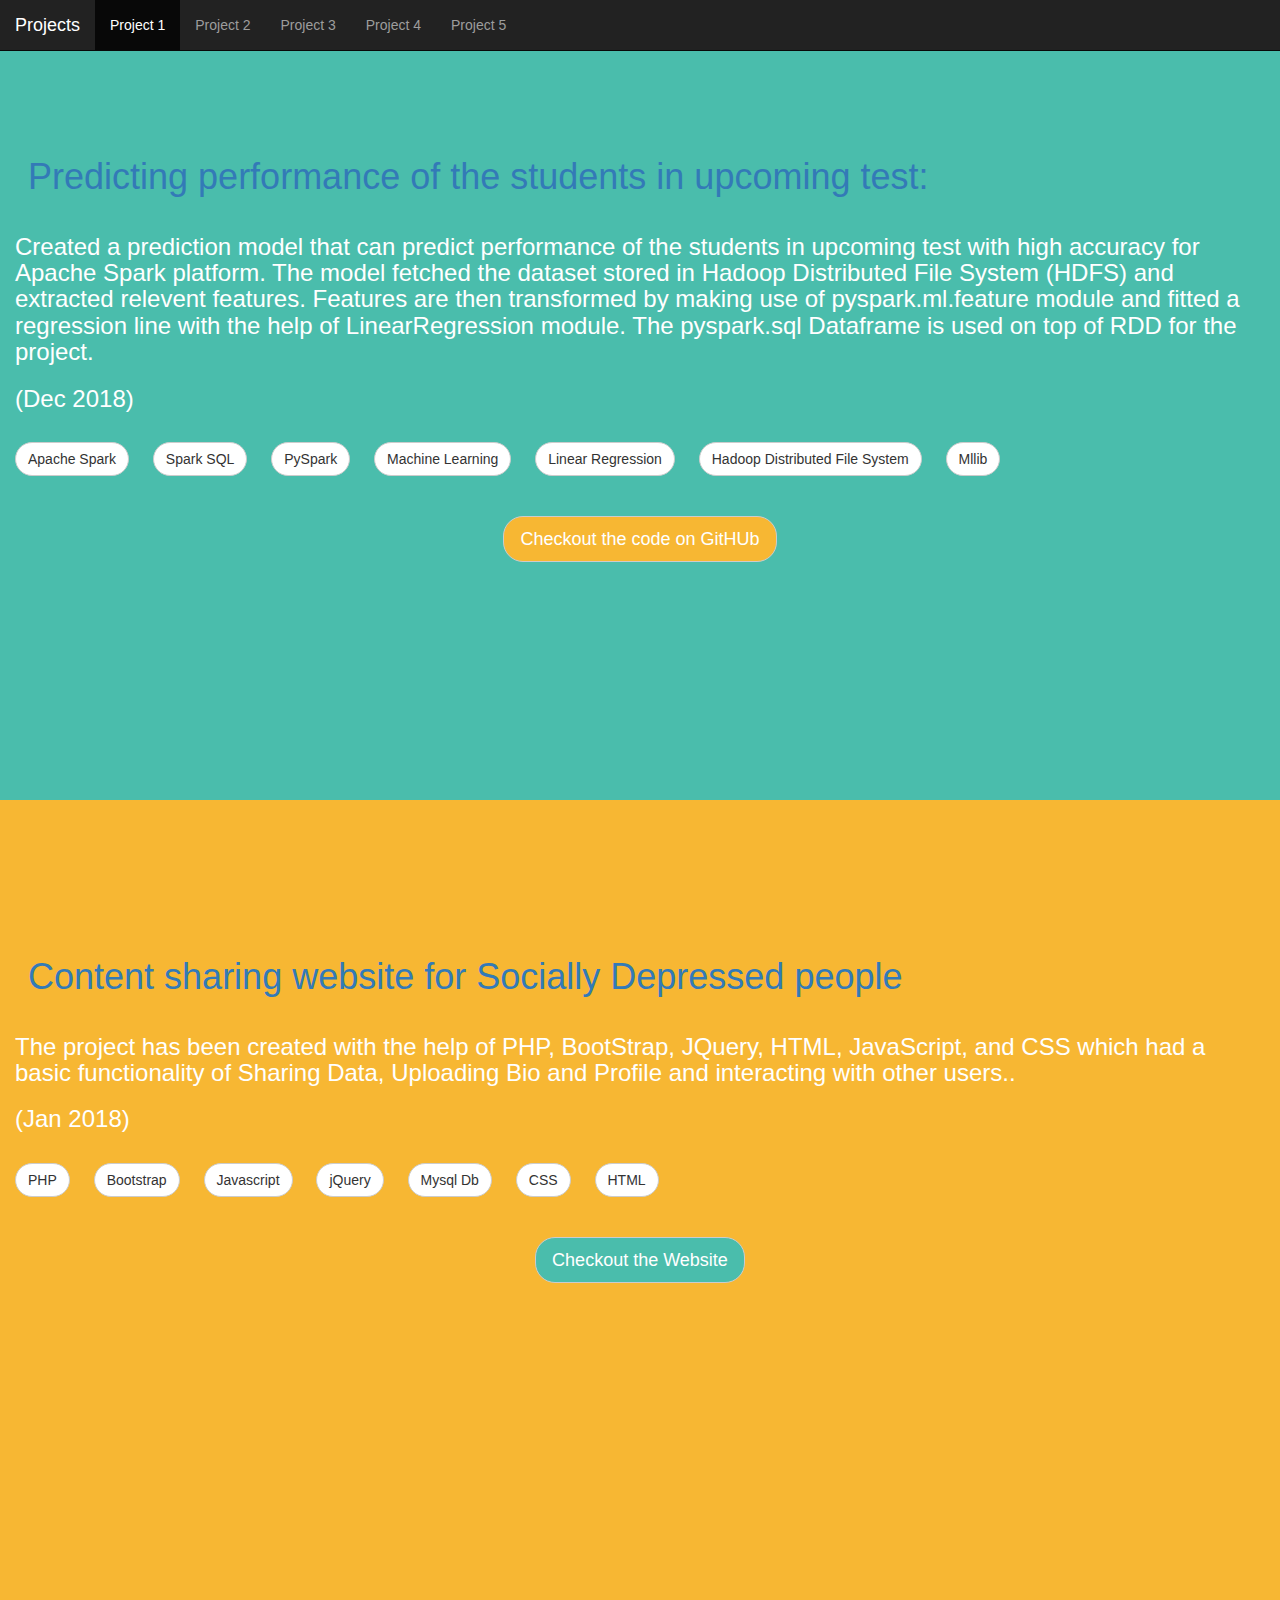
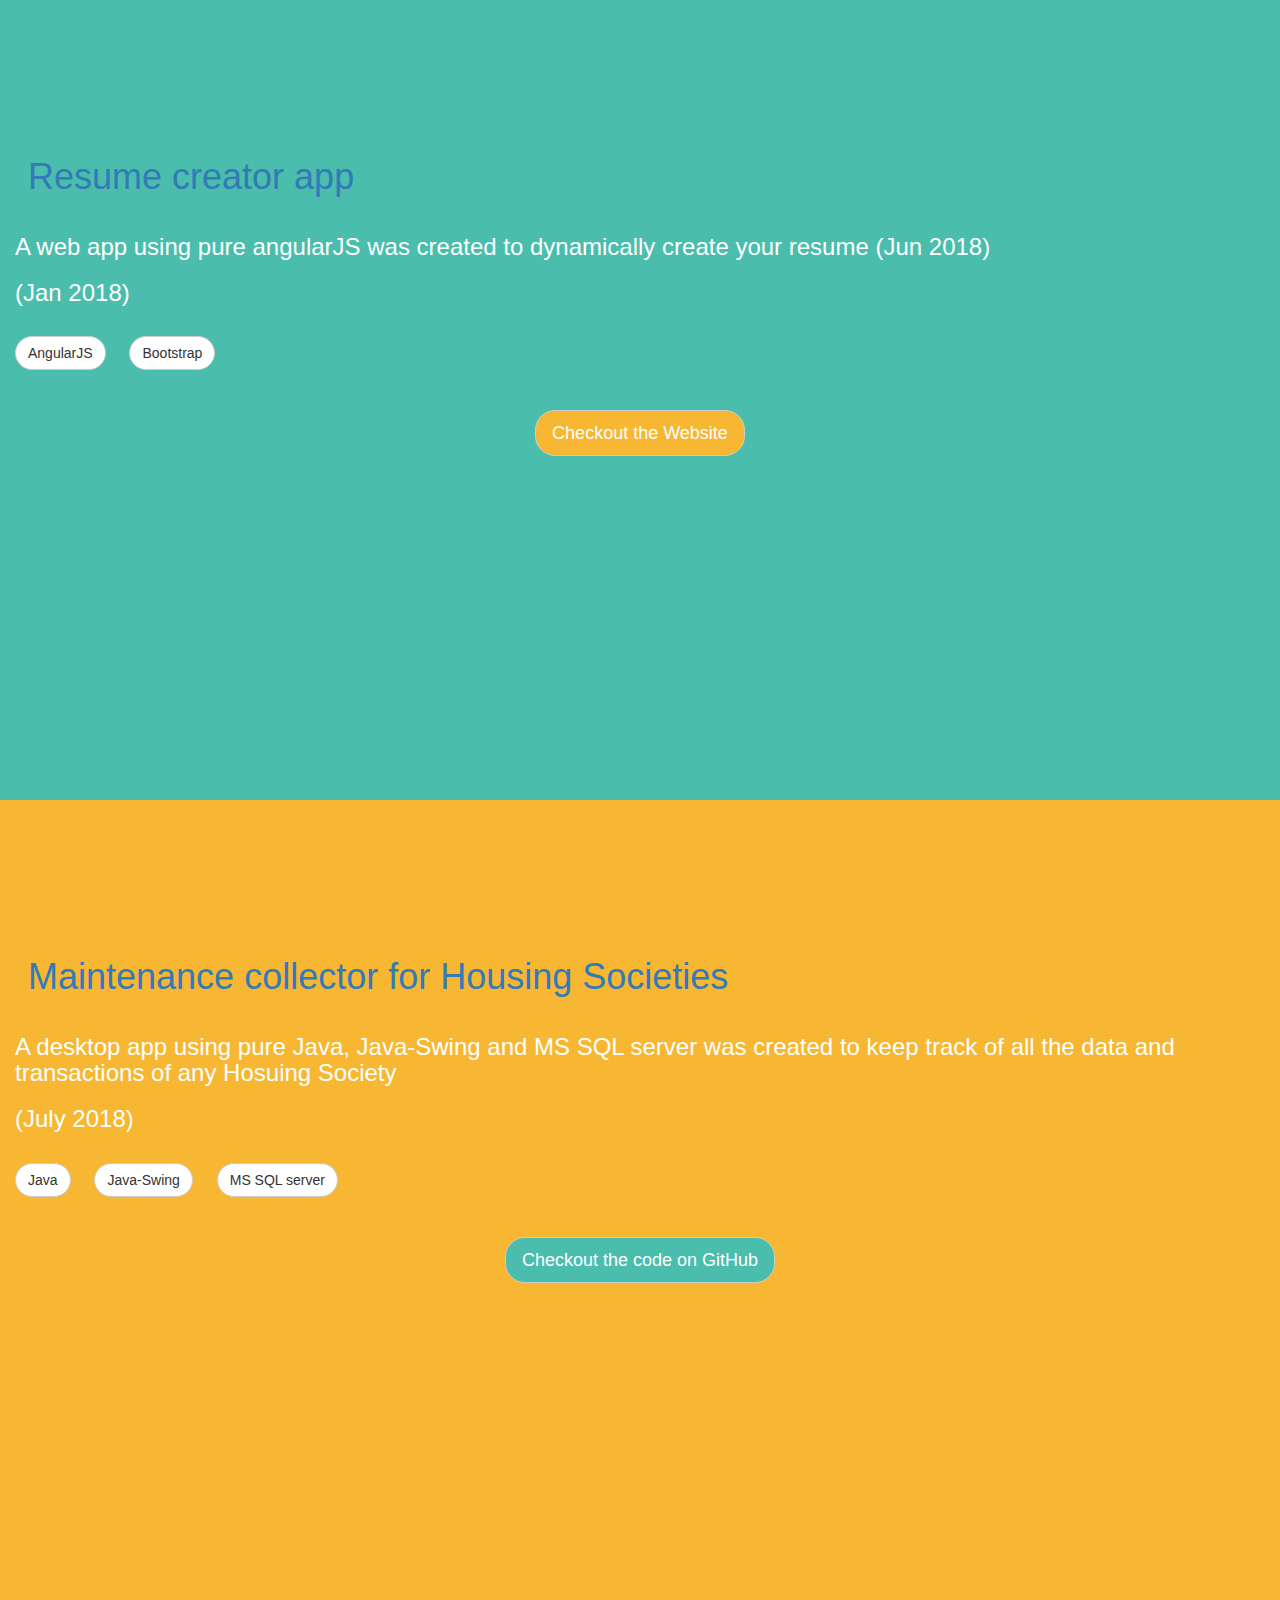
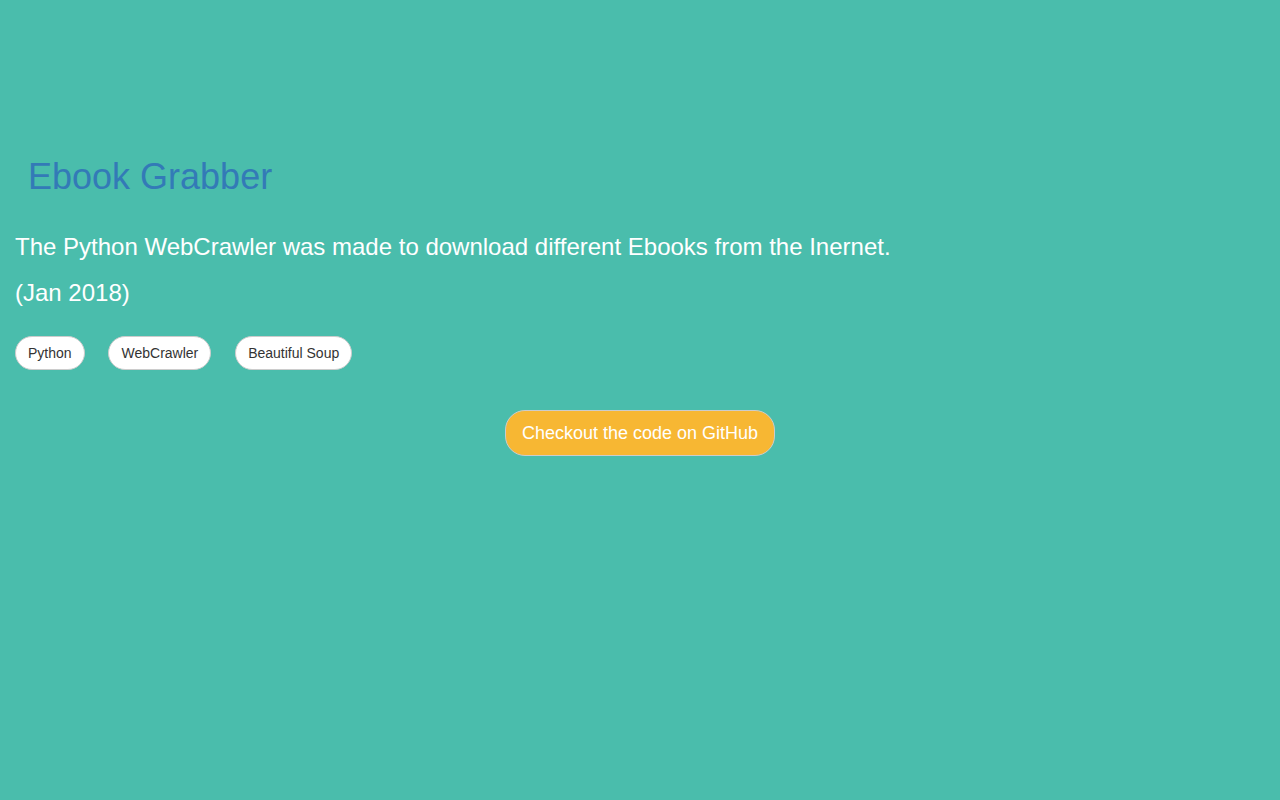
<file: projects.html>
<!DOCTYPE html>
<html>
<head>
  <title>Projects</title>
  <meta charset="utf-8">
  <meta name="viewport" content="width=device-width, initial-scale=1">
  <link rel="stylesheet" href="https://maxcdn.bootstrapcdn.com/bootstrap/3.3.7/css/bootstrap.min.css">
  <script src="https://ajax.googleapis.com/ajax/libs/jquery/3.3.1/jquery.min.js"></script>
  <script src="https://maxcdn.bootstrapcdn.com/bootstrap/3.3.7/js/bootstrap.min.js"></script>
  <style>
  body {
      position: relative; 
  }
  #section1 {padding-top:50px;height:800px;color: #fff; background-color: #4abdac;}
  #section2 {padding-top:50px;height:800px;color: #fff; background-color: #f7b733;}
  #section3 {padding-top:50px;height:800px;color: #fff; background-color: #4abdac;}
  #section4 {padding-top:50px;height:800px;color: #fff; background-color: #f7b733;}
  #section5 {padding-top:50px;height:800px;color: #fff; background-color: #4abdac;}
  </style>
</head>
<body data-spy="scroll" data-target=".navbar" data-offset="50">

<nav class="navbar navbar-inverse navbar-fixed-top">
  <div class="container-fluid">
    <div class="navbar-header">
        <button type="button" class="navbar-toggle" data-toggle="collapse" data-target="#myNavbar">
          <span class="icon-bar"></span>
          <span class="icon-bar"></span>
          <span class="icon-bar"></span>                        
      </button>
      <a class="navbar-brand" href="#">Projects</a>
    </div>
    <div>
      <div class="collapse navbar-collapse" id="myNavbar">
        <ul class="nav navbar-nav">
          <li><a href="#section1">Project 1</a></li>
          <li><a href="#section2">Project 2</a></li>
          <li><a href="#section3">Project 3</a></li>
           <li><a href="#section4">Project 4</a></li>
           <li><a href="#section5">Project 5</a></li>
            </ul>
          </li>
        </ul>
      </div>
    </div>
  </div>
</nav>    






<div id="section1" class="container-fluid">
	<br><br><br><br>
  <a class="btn btn-link"><h1>Predicting performance of the students in upcoming test:</h1></a>
  <h3>
  	Created a prediction model that can predict performance of the students in upcoming test with high accuracy for Apache Spark platform. The model fetched the dataset stored in Hadoop Distributed File System (HDFS) and extracted relevent features. Features are then transformed by making use of pyspark.ml.feature module and fitted a regression line with the help of LinearRegression module. The pyspark.sql Dataframe is used on top of RDD for the project.
</h3>
  <h3>(Dec 2018)</h3>
  <br>
   <a class="btn btn-default btn -lg" style="border-radius: 50px; margin-right: 20px">Apache Spark</a>
   <a class="btn btn-default btn -lg" style="border-radius: 50px; margin-right: 20px">Spark SQL</a>
   <a class="btn btn-default btn -lg" style="border-radius: 50px; margin-right: 20px">PySpark</a>
   <a class="btn btn-default btn -lg" style="border-radius: 50px; margin-right: 20px">Machine Learning</a>
   <a class="btn btn-default btn -lg" style="border-radius: 50px; margin-right: 20px">Linear Regression</a>
   <a class="btn btn-default btn -lg" style="border-radius: 50px; margin-right: 20px">Hadoop Distributed File System</a>
   <a class="btn btn-default btn -lg" style="border-radius: 50px; margin-right: 20px">Mllib</a>
   <br><br><br>
   <center>
   <a href="https://github.com/parkar10/student_performance_prediction" class="btn btn-default btn-lg" style="background-color: #f7b733; color: white; border-radius: 20px ">Checkout the code on GitHUb</a>
   </center>
  
</div>





<div id="section2" class="container-fluid">
	<br><br><br><br>
  <a class="btn btn-link"><h1> Content sharing website for Socially Depressed people</h1></a>
  <h3> The project has been created with the help of PHP, BootStrap,
JQuery, HTML, JavaScript, and CSS
which had a basic functionality of Sharing Data, Uploading Bio and Profile and interacting with other users.. 
</h3>
  <h3>(Jan 2018)</h3>
  <br>
   <a class="btn btn-default btn -lg" style="border-radius: 50px; margin-right: 20px">PHP</a>
   <a class="btn btn-default btn -lg" style="border-radius: 50px; margin-right: 20px">Bootstrap</a>
   <a class="btn btn-default btn -lg" style="border-radius: 50px; margin-right: 20px">Javascript</a>
   <a class="btn btn-default btn -lg" style="border-radius: 50px; margin-right: 20px">jQuery</a>
   <a class="btn btn-default btn -lg" style="border-radius: 50px; margin-right: 20px">Mysql Db</a>
   <a class="btn btn-default btn -lg" style="border-radius: 50px; margin-right: 20px">CSS</a>
   <a class="btn btn-default btn -lg" style="border-radius: 50px; margin-right: 20px">HTML</a>
   <br><br><br>
   <center>
   <a href="http://thelonekidorg.000webhostapp.com" class="btn btn-default btn-lg" style="background-color: #4abdac; color: white; border-radius: 20px ">Checkout the Website</a>
   </center>
</div>



<div id="section3" class="container-fluid">
	<br><br><br><br>
  <a href="http://rbuilder.000webhostapp.com" class="btn btn-link"><h1> Resume creator app</h1></a>
  <h3> A web app using pure angularJS was created to dynamically create your resume (Jun 2018)
</h3>
  <h3>(Jan 2018)</h3>
  <br>
   <a class="btn btn-default btn -lg" style="border-radius: 50px; margin-right: 20px">AngularJS</a>
   <a class="btn btn-default btn -lg" style="border-radius: 50px; margin-right: 20px">Bootstrap</a>
   <br><br><br>
   <center>
   	<a href="http://rbuilder.000webhostapp.com" class="btn btn-default btn-lg" style="background-color: #f7b733; color: white; border-radius: 20px ">Checkout the Website</a>
   </center>
</div>



<div id="section4" class="container-fluid">
	<br><br><br><br>
 	<a class="btn btn-link"><h1>Maintenance collector for Housing Societies</h1></a>
  <h3> A desktop app using pure Java, Java-Swing and MS SQL server was created to keep track of all the data and transactions of any Hosuing Society  </h3>
  <h3> (July 2018)</h3>
  <br>
   <a class="btn btn-default btn -lg" style="border-radius: 50px; margin-right: 20px">Java</a>
   <a class="btn btn-default btn -lg" style="border-radius: 50px; margin-right: 20px">Java-Swing</a>
   <a class="btn btn-default btn -lg" style="border-radius: 50px; margin-right: 20px">MS SQL server</a>
   <br><br><br>  
   <center>
   <a href="https://github.com/parkar10/MaintainceCollector" class="btn btn-default btn-lg" 
   style="background-color: #4abdac; color: white; border-radius: 20px ">Checkout the code on GitHub</a>
   </center>
</div>


<div id="section5" class="container-fluid">
	<br><br><br><br>
 	<a class="btn btn-link"><h1>Ebook Grabber  </h1></a>
  <h3> The Python WebCrawler was made to download different Ebooks from the Inernet. </h3>
  <h3> (Jan 2018)</h3>
  <br>
   <a class="btn btn-default btn -lg" style="border-radius: 50px; margin-right: 20px">Python</a>
   <a class="btn btn-default btn -lg" style="border-radius: 50px; margin-right: 20px">WebCrawler</a>
   <a class="btn btn-default btn -lg" style="border-radius: 50px; margin-right: 20px">Beautiful Soup</a>
   <br><br><br>
   <center>
   <a href="https://github.com/parkar10/ebookGrabber" class="btn btn-default btn-lg" style="background-color: #f7b733; color: white; border-radius: 20px ">Checkout the code on GitHub</a>
   </center>
</div>


</body>
</html>
</file>
